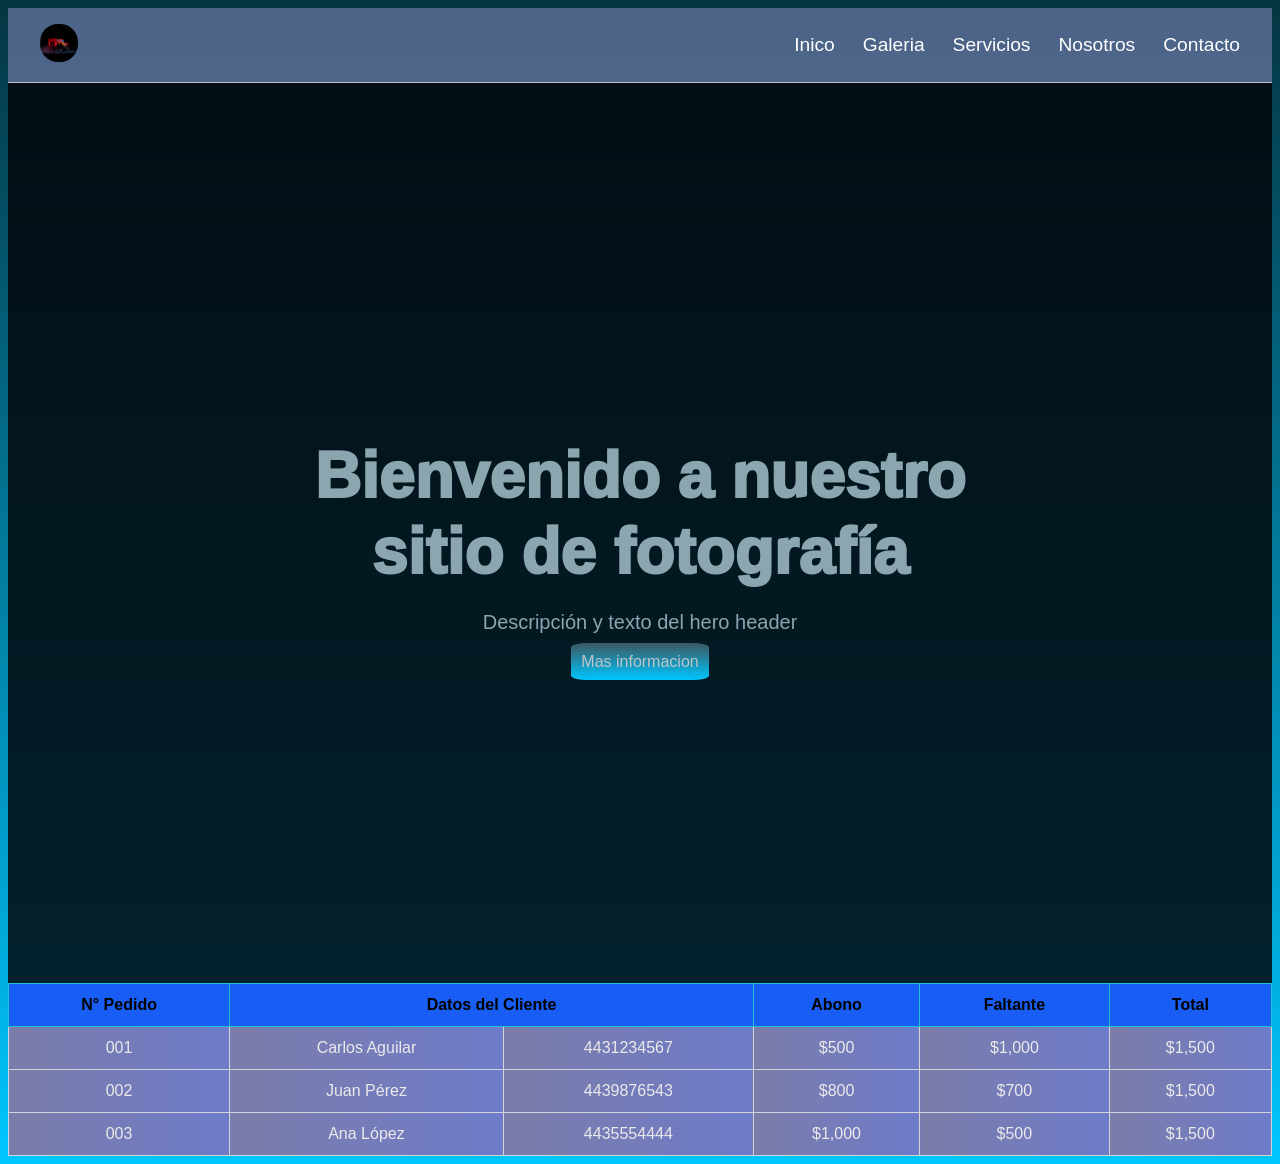
<file: index.html>
<!doctype html>
<html lang="en">
  <head>
    <meta charset="UTF-8" />
    <meta name="viewport" content="width=device-width, initial-scale=1.0" />
    <title>Hero</title>
    <link rel="stylesheet" href="./css/style.css" />
  </head>

  <body>
    <nav class="nav">
      <a class="navbar_logo" href="#"
        ><img src="../img/1.jpg" alt="" height="38" width="38" style="border-radius: 18px;"/></a>
      <ul class="navbar_link">
        <li><a href="index.html">Inico</a></li>
        <li><a href="galeria.html">Galeria </a></li>
        <li><a href="servicios.html">Servicios</a></li>
        <li><a href="nosotros.html">Nosotros</a></li>
        <li><a href="#">Contacto</a></li>
      </ul>
      <button class="nav_toggle" aria-label="Abrir menu">
        <img src="../img/list.svg" alt="" />
      </button>
    </nav>
    <header class="hero">
      <video class="hero_bg" autoplay loop muted playsinline>
        <source src="../img/v2.mp4" />
      </video>

      <div class="hero-overlay"></div>
      <div class="hero-content">
        <h1>Bienvenido a nuestro sitio de fotografía</h1>
        <p>Descripción y texto del hero header</p>
        <a href="www.google.com" class="btn-inf">Mas informacion</a>
      </div>
    </header>


<!--
    <section>
      <h1>seccion de listado</h1>
      <p>lista desordenada</p>
      <ul style="color: green; font-size: 1.5rem; font-weight: 400">
        <li>Elemento 1</li>
        <li>Elemento 2</li>
        <li>Elemento 3</li>
      </ul>
      <p>lista ordenada</p>
      <ol start="2" reserved>
        <li>O</li>
        <li>A</li>
        <li style="color: blue; font-size: 1.6rem; list-style: armenian">
          No se
        </li>
        <li style="color: gold; font-size: 1.6rem; list-style: inside">
          no se 2
        </li>
      </ol>
    </section>
-->



<table class="tabla-pedidos">

    <tr>
        <th>N° Pedido</th>
        <th colspan="2">Datos del Cliente</th>
        <th>Abono</th>
        <th>Faltante</th>
        <th>Total</th>
    </tr>

    <tr>
        <td>001</td>
        <td >Carlos Aguilar</td>
        <td>4431234567</td>
        <td>$500</td>
        <td>$1,000</td>
        <td>$1,500</td>
    </tr>

    <tr>
        <td>002</td>
        <td>Juan Pérez</td>
        <td>4439876543</td>
        <td>$800</td>
        <td>$700</td>
        <td>$1,500</td>
    </tr>

    <tr>
        <td>003</td>
        <td>Ana López</td>
        <td>4435554444</td>
        <td>$1,000</td>
        <td>$500</td>
        <td>$1,500</td>
    </tr>

</table>
  </body>
</html>
</file>
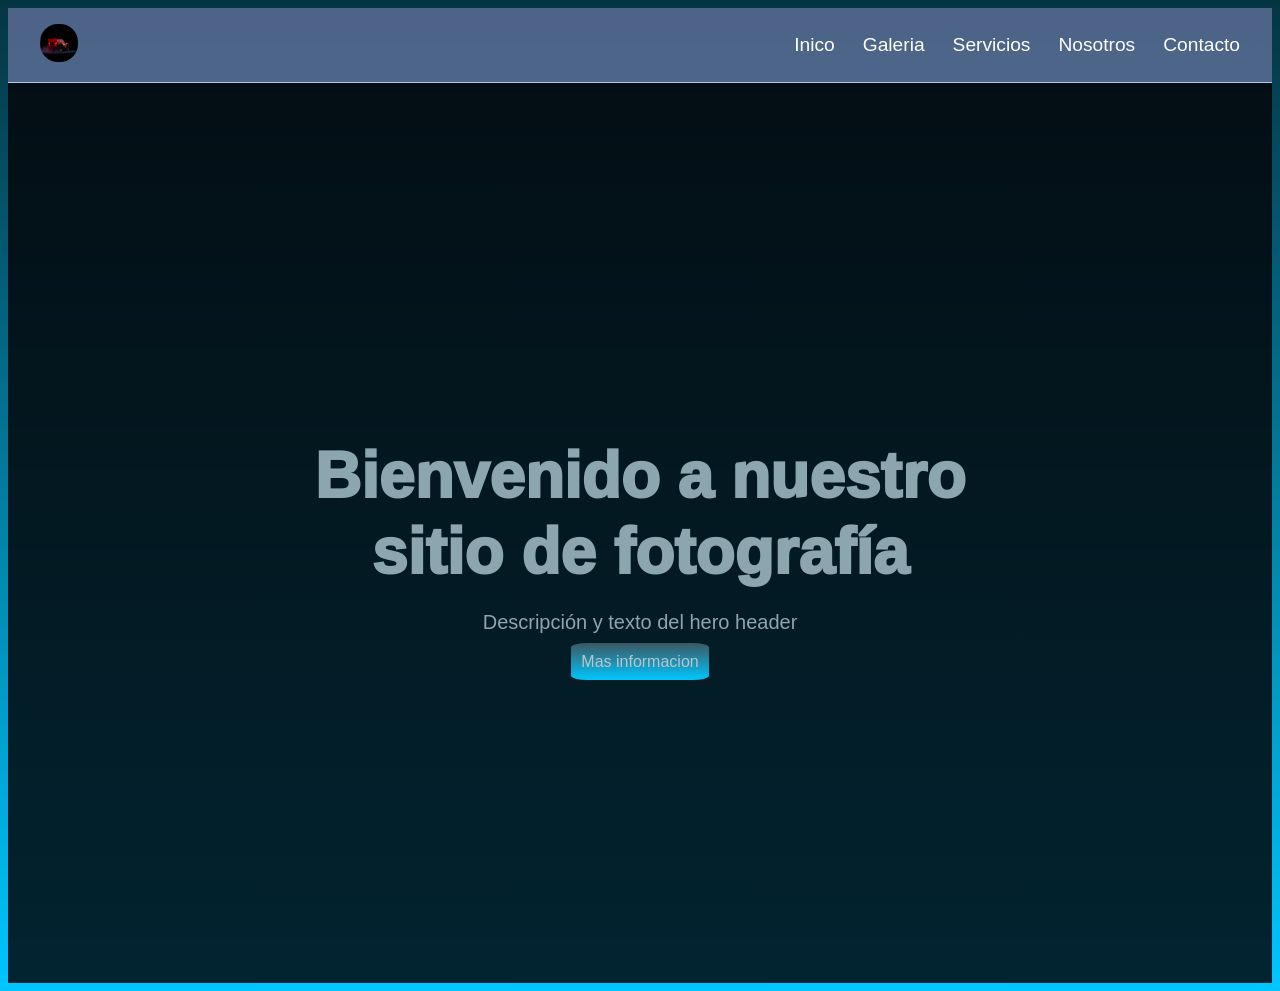
<file: html/index.html>
<!doctype html>
<html lang="en">
  <head>
    <meta charset="UTF-8" />
    <meta name="viewport" content="width=device-width, initial-scale=1.0" />
    <title>Hero</title>
    <link rel="stylesheet" href="../css/style.css" />
  </head>

  <body>
    <nav class="nav">
      <a class="navbar_logo" href="#"
        ><img src="../img/1.jpg" alt="" height="38" width="38" style="border-radius: 18px;"/></a>
      <ul class="navbar_link">
        <li><a href="index.html">Inico</a></li>
        <li><a href="galeria.html">Galeria </a></li>
        <li><a href="servicios.html">Servicios</a></li>
        <li><a href="nosotros.html">Nosotros</a></li>
        <li><a href="#">Contacto</a></li>
      </ul>
      <button class="nav_toggle" aria-label="Abrir menu">
        <img src="../img/list.svg" alt="" />
      </button>
    </nav>
    <header class="hero">
      <video class="hero_bg" autoplay loop muted playsinline>
        <source src="../img/v2.mp4" />
      </video>

      <div class="hero-overlay"></div>
      <div class="hero-content">
        <h1>Bienvenido a nuestro sitio de fotografía</h1>
        <p>Descripción y texto del hero header</p>
        <a href="www.google.com" class="btn-inf">Mas informacion</a>
      </div>
    </header>


<!--
    <section>
      <h1>seccion de listado</h1>
      <p>lista desordenada</p>
      <ul style="color: green; font-size: 1.5rem; font-weight: 400">
        <li>Elemento 1</li>
        <li>Elemento 2</li>
        <li>Elemento 3</li>
      </ul>
      <p>lista ordenada</p>
      <ol start="2" reserved>
        <li>O</li>
        <li>A</li>
        <li style="color: blue; font-size: 1.6rem; list-style: armenian">
          No se
        </li>
        <li style="color: gold; font-size: 1.6rem; list-style: inside">
          no se 2
        </li>
      </ol>
    </section>
-->




  </body>
</html>
</file>
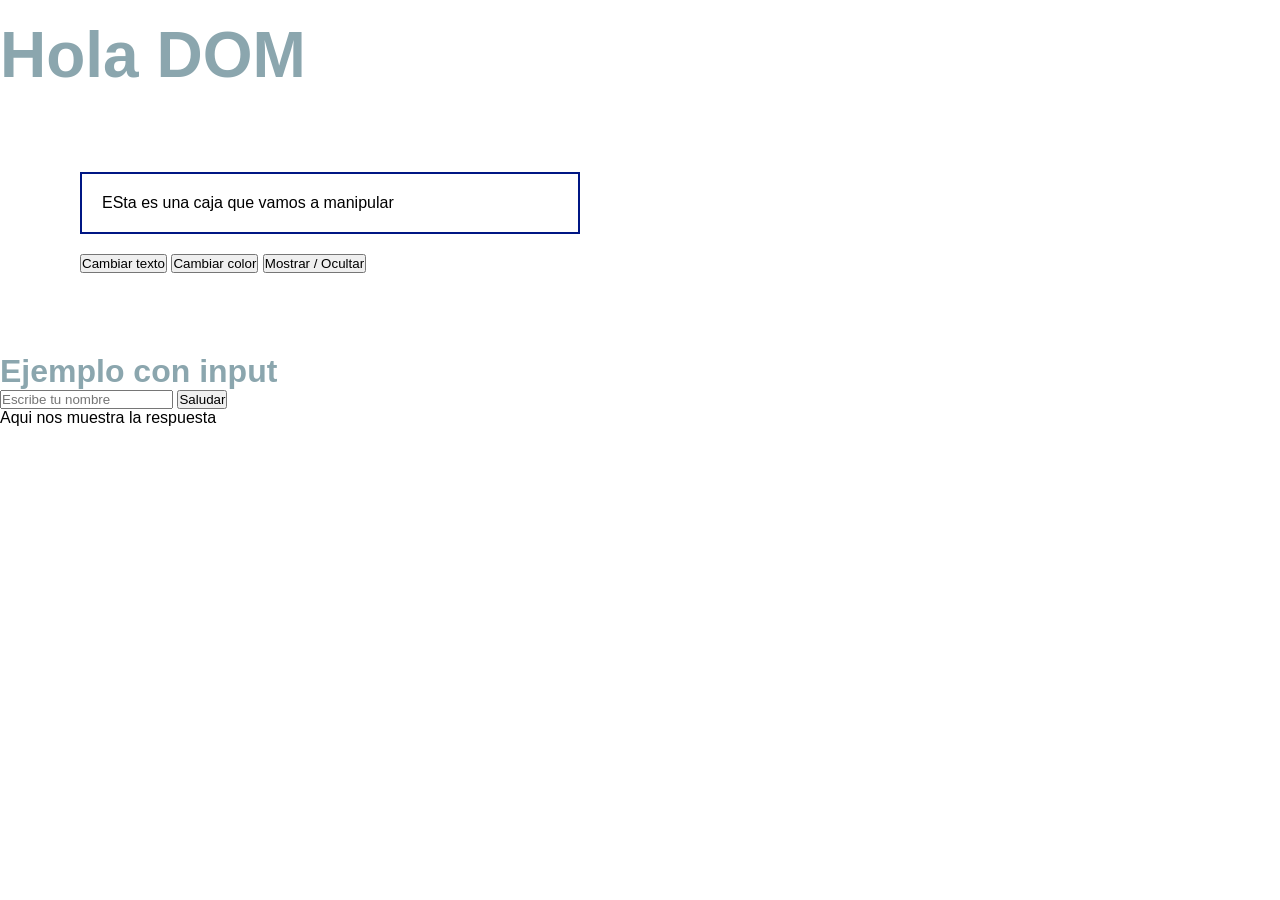
<file: dom.html>
<!DOCTYPE html>
<html lang="en">
<head>
    <meta charset="UTF-8">
    <meta name="viewport" content="width=device-width, initial-scale=1.0">
    <title>Dejemplo 1: DocumentGetElementy</title>
</head>
<style>
    *{
        box-sizing: border-box;
        margin: 0;
        padding: 0;
        font-family: 'Franklin Gothic Medium', 'Arial Narrow', Arial, sans-serif;

    }
    .contenedor{
        padding: 80px;
    }
    #titulo{
        color: #8ba6ae;
        text-shadow: 2px, 2px, 2px, 8px rgb(250, 247, 247);
        font-size: 4rem;
    }
    .caja{
        border: 2px solid rgb(0, 22, 132);
        padding: 20px;
        width: 500px;
        margin-bottom: 20px;
    }
    #titulo2{
        color: #8ba6ae;
        font-size: 2rem;
    }
   
</style>
<body>





<br>

 <h2 id="titulo">Hola DOM</h2>

<div class="contenedor">
<div id="caja" class="caja">
    ESta es una caja que vamos a manipular
</div>
<button id="btn-texto">Cambiar texto</button>
<button id="btn-color">Cambiar color</button>
<button id="btn-ocultar">Mostrar / Ocultar</button>
</div>


<h3 id="titulo2">Ejemplo con input</h3>
<input type="text" id="nombre" placeholder="Escribe tu nombre">
<button id="btn-saludar"> Saludar</button>
<p id="saludo"> Aqui nos muestra la respuesta</p>

<br><br><br><br>

</body>
</html>
<script src="./js/dom.js"></script>
</file>
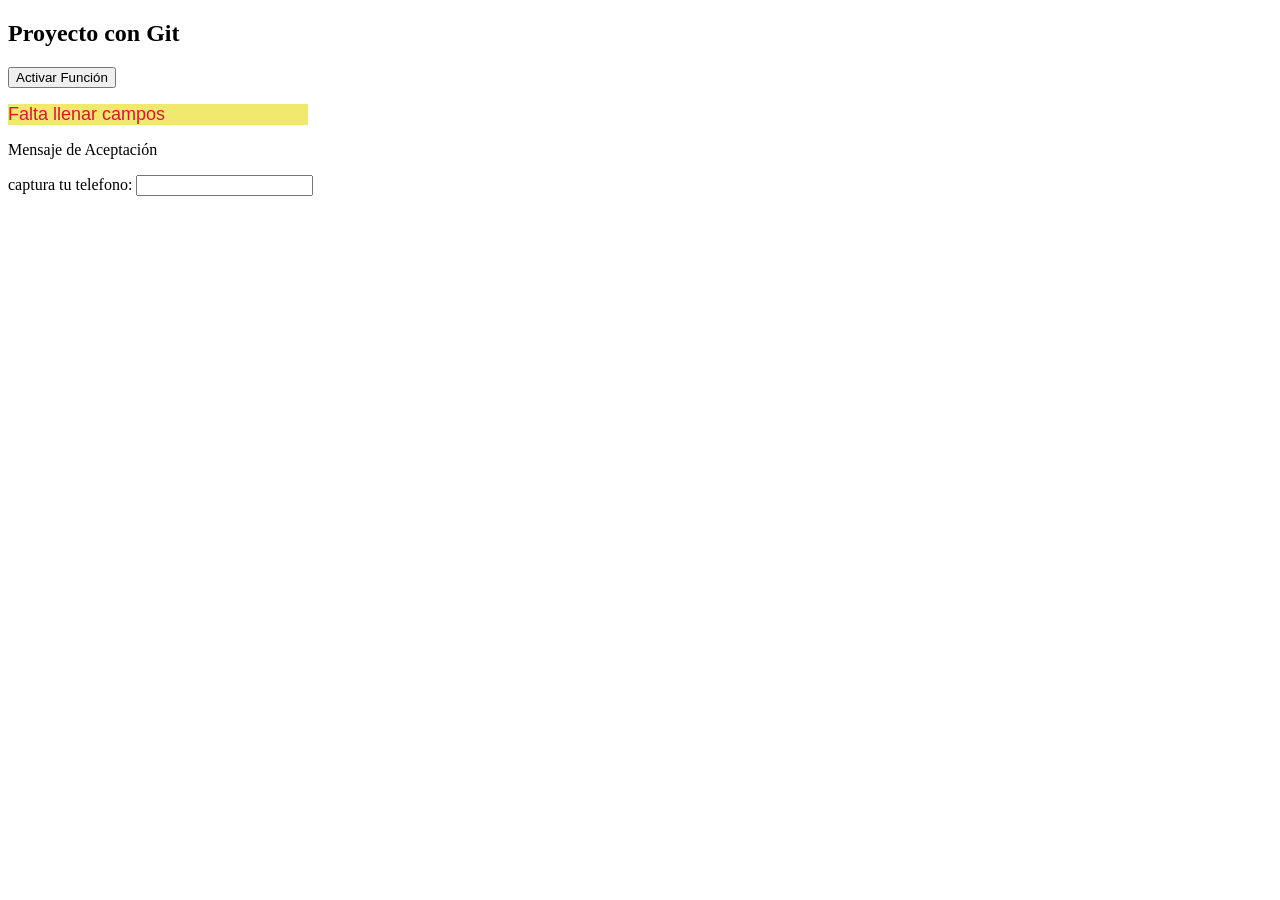
<file: dom_js.html>
<!DOCTYPE html>
<html lang="en">
<head>
    <meta charset="UTF-8">
    <meta name="viewport" content="width=device-width, initial-scale=1.0">
    <title>Document</title>
</head>
<body>

<h2>Proyecto con Git</h2>

<button id="btn_activa" name="boton1"> Activar Función </button>

<p>
<span id="mensaje_error" class="boton"style="   display: none;color: crimson;font-weight: 500;font-size: 18px;font-family: Arial, Helvetica, sans-serif;background-color: rgb(241, 232, 110);
width: 300px;"> Falta llenar campos </span>
</p>

<p>
<span id="mensaje_aceptacion"class="boton" style="display: none;"> Mensaje de Aceptación</span>
</p>

<p><label for="">captura tu telefono: </label> <input type="tel" name="telefono" id="telefono">
</p>
<p id="resultado"></p>

</body>
</html>
<script src="./js/fundamentos.js"></script>
<script src="./js/script.js"></script>
</file>
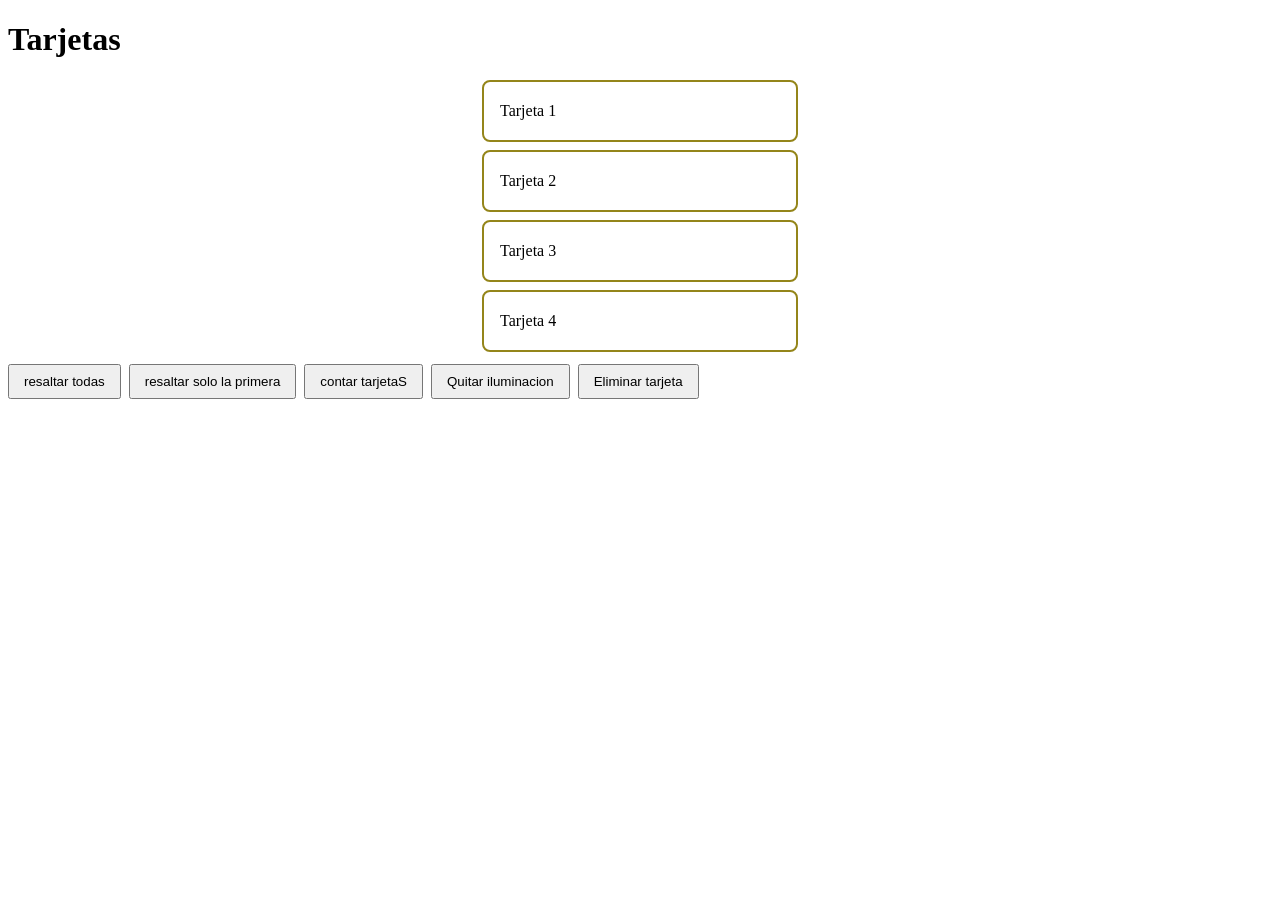
<file: tarjetas.html>
<!DOCTYPE html>
<html lang="en">
<head>
    <meta charset="UTF-8">
    <meta name="viewport" content="width=device-width, initial-scale=1.0">
    <title>Document</title>
</head>
<style>
     .tarjeta {
    width: 280px;
    padding: 20px 16px;
    margin: 8px auto;
    border: 2px solid #94851a;
    border-radius: 8px;
    transition: all .3s;
    position: center;
}
    .resaltada{
        background:#0d2035 ;
        border-color: #ffda0a;
        color: white;
    }
    button{
        padding: 8px 14px;
        margin: 4px 4px 4px 0;
        cursor: pointer;
        
    }
</style>
<body>
    
<h1>Tarjetas</h1>
<div class="tarjeta">Tarjeta 1</div>
<div class="tarjeta">Tarjeta 2</div>
<div class="tarjeta">Tarjeta 3</div>
<div class="tarjeta">Tarjeta 4</div>

<button id="Btn-resaltar">resaltar todas</button>
<button id="Btn-primera">resaltar solo la primera</button>
<button id="Btn-contar">contar tarjetaS</button>
<button id="Btn-quitar">Quitar iluminacion</button>
<button id="Btn-eliminar">Eliminar tarjeta</button>
<p id="resultado"></p>

</body>
</html>
<script src="./js/tarjetas.js"></script>
</file>
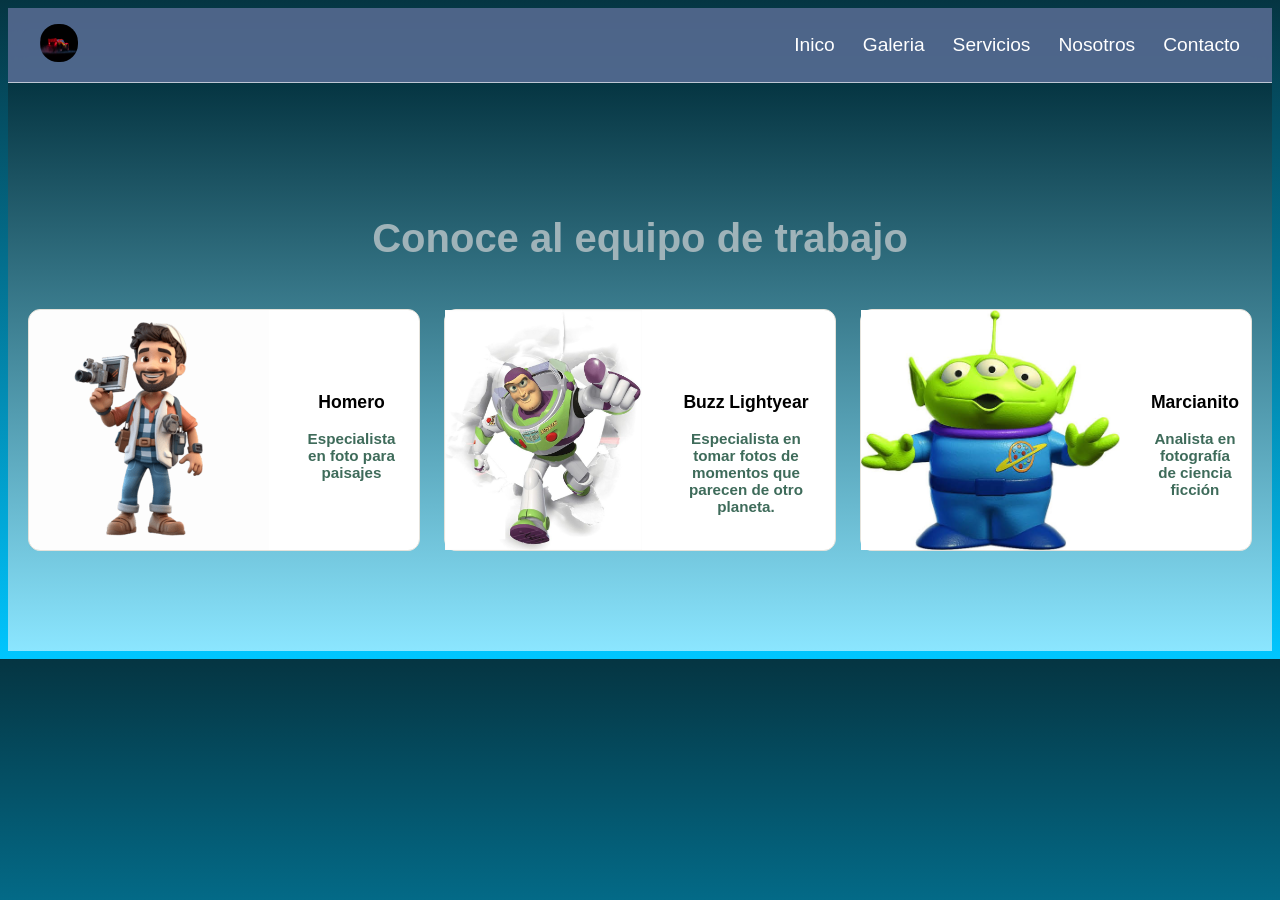
<file: html/nosotros.html>
<!DOCTYPE html>
<html lang="en">
<head>
    <meta charset="UTF-8">
    <meta name="viewport" content="width=device-width, initial-scale=1.0">
    <title>Document</title>
    <link rel="stylesheet" href="../css/style.css" />
</head>
<body>
        <nav class="nav">
      <a class="navbar_logo" href="#"
        ><img src="../img/1.jpg" alt="" height="38" width="38" style="border-radius: 18px;"/></a>
      <ul class="navbar_link">
        <li><a href="index.html">Inico</a></li>
        <li><a href="galeria.html">Galeria </a></li>
        <li><a href="servicios.html">Servicios</a></li>
        <li><a href="nosotros.html">Nosotros</a></li>
        <li><a href="#">Contacto</a></li>
      </ul>
      <button class="nav_toggle" aria-label="Abrir menu">
        <img src="../img/list.svg" alt="" />
      </button>
    </nav>

        <section class="contenido">
      <div class="contenido-inner">
        <h2>Conoce al equipo de trabajo</h2>
      </div>

      <div class="equipo">
        <article class="miembro">
          <img src="../img/f.png" alt="" />
          <div class="datos">
            <h3>Homero</h3>
            <p class="cargo">Especialista en foto para paisajes</p>
          </div>
        </article>
        <article class="miembro">
          <img src="../img/vozz.png" alt="" />
          <div class="datos">
            <h3>Buzz Lightyear</h3>
            <p class="cargo">
              Especialista en tomar fotos de momentos que parecen de otro
              planeta.
            </p>
          </div>
        </article>
        <article class="miembro">
          <img src="../img/mar.png" alt="" />
          <div class="datos">
            <h3>Marcianito</h3>
            <p class="cargo">Analista en fotografía de ciencia ficción</p>
          </div>
        </article>
      </div>
    </section>
</body>
</html>
</file>
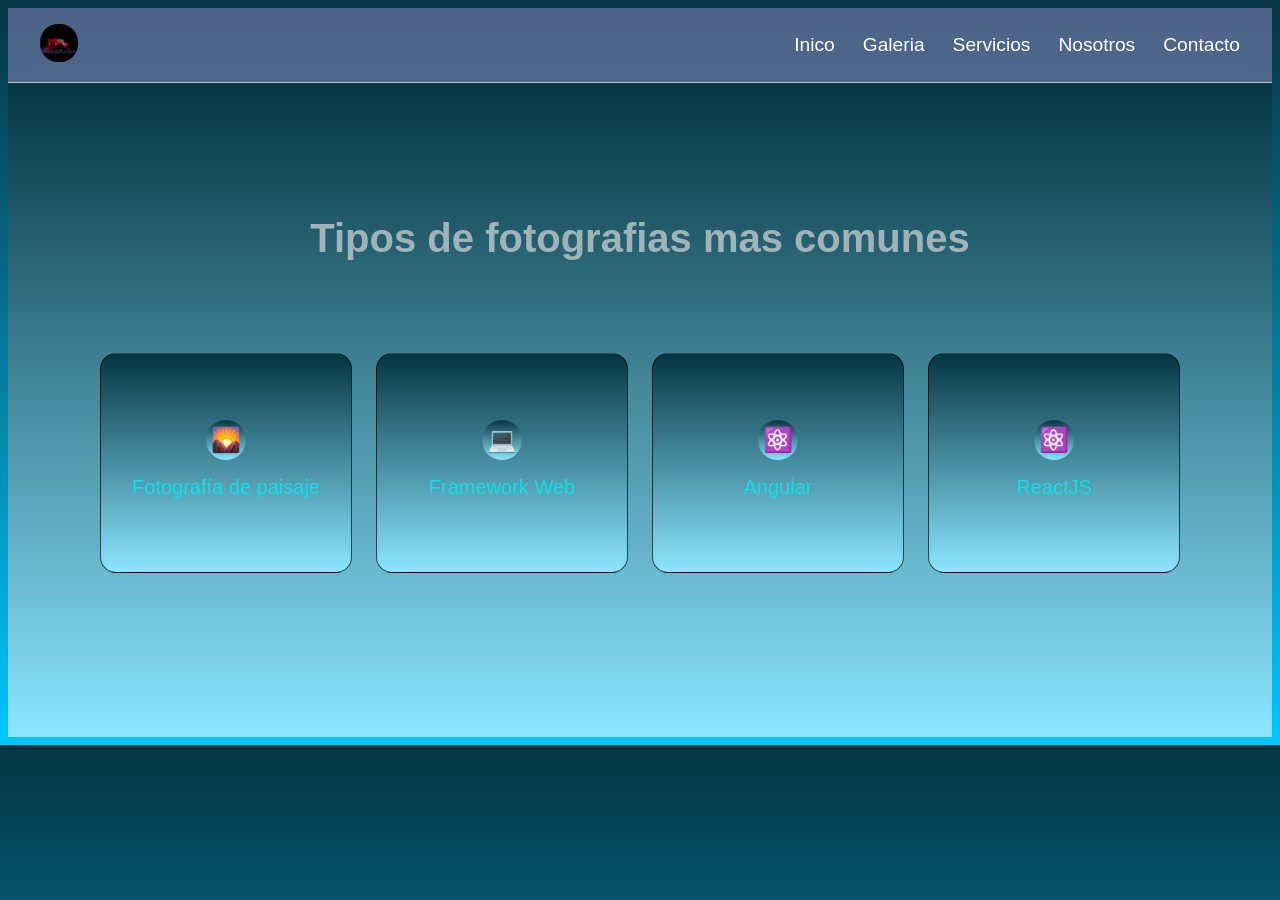
<file: html/servicios.html>
<!doctype html>
<html lang="en">
  <head>
    <meta charset="UTF-8" />
    <meta name="viewport" content="width=device-width, initial-scale=1.0" />
    <title>Hero</title>
    <link rel="stylesheet" href="../css/style.css" />
  </head>

  <body>
        <nav class="nav">
      <a class="navbar_logo" href="#"
        ><img src="../img/1.jpg" alt="" height="38" width="38" style="border-radius: 18px;"/></a>
      <ul class="navbar_link">
        <li><a href="index.html">Inico</a></li>
        <li><a href="galeria.html">Galeria </a></li>
        <li><a href="servicios.html">Servicios</a></li>
        <li><a href="nosotros.html">Nosotros</a></li>
        <li><a href="#">Contacto</a></li>
      </ul>
      <button class="nav_toggle" aria-label="Abrir menu">
        <img src="../img/list.svg" alt="" />
      </button>
    </nav>

    <section id="section1" class="contenido">
      <div class="contenido-inner">
        <h2>Tipos de fotografias mas comunes</h2>
      </div>

      <section class="cards">
        <div class="card">
          <div class="card-inner">
            <div class="card-front">
              <div class="card-icon">🌄</div>
              <h3 class="card-title">Fotografía de paisaje</h3>
            </div>
            <div class="card-black">
              
                <img src="../img/paisaje.png" alt="" height="190" width="250" />
              
            </div>
          </div>
        </div>

        <div class="card">
          <div class="card-inner">
            <div class="card-front">
              <div class="card-icon">💻</div>
              <h3 class="card-title">Framework Web</h3>
            </div>
            <div class="card-black">
              <p class="card-text">Desarrollo de aplicaciones web.</p>
            </div>
          </div>
        </div>

        <div class="card">
          <div class="card-inner">
            <div class="card-front">
              <div class="card-icon">⚛️</div>
              <h3 class="card-title">Angular</h3>
            </div>
            <div class="card-black">
              <p class="card-text">Desarrollo con Angular.</p>
            </div>
          </div>
        </div>

        <div class="card">
          <div class="card-inner">
            <div class="card-front">
              <div class="card-icon">⚛️</div>
              <h3 class="card-title">ReactJS</h3>
            </div>
            <div class="card-black">
              <p class="card-text">Desarrollo con React.</p>
            </div>
          </div>
        </div>
      </section>
    </section>
<!--
    <section>
      <h1>seccion de listado</h1>
      <p>lista desordenada</p>
      <ul style="color: green; font-size: 1.5rem; font-weight: 400">
        <li>Elemento 1</li>
        <li>Elemento 2</li>
        <li>Elemento 3</li>
      </ul>
      <p>lista ordenada</p>
      <ol start="2" reserved>
        <li>O</li>
        <li>A</li>
        <li style="color: blue; font-size: 1.6rem; list-style: armenian">
          No se
        </li>
        <li style="color: gold; font-size: 1.6rem; list-style: inside">
          no se 2
        </li>
      </ol>
    </section>
-->


</table>
  </body>
</html>
</file>
<file: css/style.css>
body {
    background: linear-gradient(#053542, #00c6ff);
    font-family: 'Franklin Gothic Medium', 'Arial Narrow', Arial, sans-serif;
}

.nav {
    position: sticky;
    top: 0;
    left: 800px;
    z-index: 10;
    display: flex;
    align-items: center;
    justify-content: space-between;
    padding: 16px 32px;
    background: rgba(91, 109, 149, 0.85);
    backdrop-filter: blur(8px);
    border-bottom: 1px solid rgba(255, 255, 255, 0.626);
}

.nav_toggle {
    display: none;
    background-color: rgb(53, 81, 167);

}

.navbar_logo {
    font-weight: 700;
    font-size: 1rem;
    text-decoration: none;
    color: rgba(0, 0, 0, 0.8);
    border-radius: 18px;
}

.navbar_link {
    display: flex;
    gap: 28px;
    list-style: none;
    margin: 0;
    padding: 0;
}

.navbar_link a {
    color: white;
    font-weight: 500;
    text-decoration: none;
    font-size: 1.2rem;
    transition: color 0.15s ease;
}

.navbar_link a:hover {
    color: rgb(125, 186, 255);
    font-size: 1.2rem;
    font-weight: 600;
}

.hero {
    position: relative;
    width: 100%;
    height: 100vh;
    overflow: hidden;
    display: flex;
    align-items: center;
    justify-content: center;
    color: #fff;
    text-align: center;
}

.hero_bg {
    position: absolute;
    top: 50%;
    left: 50%;
    min-width: 100%;
    min-height: 100%;
    width: auto;
    height: auto;
    transform: translate(-50%, -50%);
    object-fit: cover;
    z-index: 1;
}

.hero-overlay {
    position: absolute;
    inset: 0;
    background: rgba(0, 0, 0, 0.67);
    z-index: 2;
}

.hero::before {
    content: '';
    position: absolute;
    top: 0;
    width: 100%;
    height: 100vh;
    background-color: rgb(15, 23, 42, 0.5);
}

.hero-content {
    position: relative;
    z-index: 2;
    text-align: center;
    max-width: 800px;
    padding: 20px;
    color: #8ba6ae;
}

.hero-content h1 {
    font-size: 4rem;
    font-weight: 1000;
    margin-bottom: 1rem;
    line-height: 1.2;
    text-shadow: 2px, 2px, 2px, 8px rgb(250, 247, 247);
}

.hero-content p {
    margin-bottom: 1.2rem;
    font-size: 1.25rem;
    font-weight: 300;
    text-shadow: 1px, 1px, 1px, 4px rgba(245, 241, 241, 0.5);
}

.btn-inf {
    background: linear-gradient(#3c5760, #00c6ff);
    padding: 10px;
    color: #bdc4c6;
    text-decoration: none;
    font-size: 1rem;
    font-weight: 300;
    border-radius: 12%;
    transition: all 3s ease;
    box-shadow: 0px, 3px, 15px, rgb(3, 3, 3, 2.5);
}

.btn-inf:hover {
    font-size: 15px;
    color: #8be6ff;
    background: linear-gradient(#0a0226, #4547cc);
    box-shadow: 0px, 6px, 20px rgb(6, 3, 3, 254);
}

.contenido {
    background: linear-gradient(#053542, #8be6ff);
    padding: 100px 20px;
    text-align: center;
}

.contenido-inner {
    margin: 0 auto;
    max-width: 880px;
}

.contenido-inner h2 {
    font-size: 2.5rem;
    margin-bottom: 1.75rem;
    color: #9fb3b9;
    text-shadow: 2px, 2px, 2px, 8px rgb(250, 247, 247);
}

.contenido-inner p {
    margin-bottom: 1.2rem;
    font-size: 1.25rem;
    font-weight: 300;
    text-shadow: 1px, 1px, 1px, 4px rgb(0, 0, 0, 0.5);
}

.cards {
    max-width: 1080px;
    margin: 0 auto;
    padding: 64px 24px;
    display: grid;
    grid-template-columns: repeat(auto-fit, minmax(240px, 1fr));
    gap: 24px;
}

.card {
    background: transparent;
    height: 220px;
    perspective: 1200px;
}

.card-inner {
    position: relative;
    width: 100%;
    height: 100%;
    text-align: center;
    transition: transform 0.8s cubic-bezier(0.4, 0.2, 0.2, 1);
    transform-style: preserve-3d;
}

.card:hover .card-inner {
    transform: rotateY(180deg);

}

.card-front,
.card-black {
    position: absolute;
    inset: 0;
    backface-visibility: hidden;
    border-radius: 16px;
    border: 1px solid rgba(0, 0, 0, 0.67);
    padding: 26px 24px;
    display: flex;
    flex-direction: column;
    align-items: center;
    justify-content: center;
}

.card-front {
    background: linear-gradient(#053542, #8be6ff);
    box-shadow: 0px, 3px, 15px, rgb(3, 3, 3, 2.5);

}

.card-black {
    background: linear-gradient(#053542, #8be6ff);
    transform: rotateY(180deg);
    color: #11dfe9;
    font-weight: 300;
    font-size: 1.25rem;     
    img {
        width: 250px;
        height: 100%;
        object-fit: cover;
        border-radius: 12px;
    }
}

.card-icon {
    width: 40px;
    height: 40px;
    border-radius: 80px;
    background: linear-gradient(#053542, #8be6ff);
    color: #11dfe9;
    display: flex;
    align-items: center;
    justify-content: center;
    font-size: 1.5rem;
    margin-bottom: 16px;
    animation: baile 2s infinite;
}

.card-title {
    margin: 0 0 8px;
    color: #11dfe9;
    font-weight: 300;
    font-size: 1.25rem;
}

.card-text {
    margin: 0;
    color: #11dfe9;
    font-weight: 300;
    font-size: 1.25rem;
}

.card-black .card-text {
    color: rgba(185, 3, 3, 0.8);

}

.equipo {
    display: grid;
    grid-template-columns: repeat(auto-fit, minmax(210px, 1fr));
    gap: 24px;
}

.miembro {
    display: flex;
    align-items: start;
    margin-top: 20px;
    background: #ffffff;
    border-radius: 12px;
    border: 1px solid #e4e2db;
}

.miembro img {
    width: 68%;
    height: 240px;
    object-fit: cover;
    display: block;

}

.mtembro img:hover,
.datos:hover {
    -webkit-transform: scale(1.3);
    transform: scale(1.3);
    overflow: hidden;
}

.miembro .datos {
    padding: 16px;
    margin-top: 48px;
    margin-left: 15px;
    font-size: 1.8rem;
    font-weight: 608;
}

.miembro h3 {
    font-size: 1.1rem;
}

.miembro .cargo {
    color: #3e6b5a;
    font-size: 0.95rem;
}

@media (max-width: 720px) {
    .navbar_link {
        display: none;
    }

    .nav_toggle {
        display: block;
        background-color: rgb(0, 34, 137);
        cursor: pointer;
    }

}
.galeria{
    width: 90%;
    margin: 50px auto;
    padding-bottom: 30px;
    border-bottom: 1px solid #dcdcdc;
}

.galeria h2{
    font-size: 22px;
    margin-bottom: 5px;
    color: #002fc9;
}

.galeria p{
    color: #0235ff;
    margin-bottom: 20px;
}

.contenedor-galeria{
    display: grid;
    grid-template-columns: 2fr 1fr 1fr 1fr 1fr;
    gap: 10px;
    align-items: start;
}

.img-grande{
    height: 250px;
    width: 380px;
}

.img-pequena{
    height: 80px;
}

.contenedor-galeria img{
    width: 100%;
    height: 150px;
    object-fit: cover;
    border-radius: 6px;
    display: block;
    transition: .3s;
}

.contenedor-galeria img:hover{
    transform: scale(1.03);
}
.tabla-pedidos{
    width: 100%;
    border-collapse: collapse;
    font-family: Arial, sans-serif;
}

 .tabla-pedidos th{
    border: 1px solid #22c1d3;
    padding: 12px;
    text-align: center;
    background-color: rgb(25, 94, 244);
    color: black;
 }
.tabla-pedidos td{
    border: 1px solid #d1d5db;
    padding: 12px;
    text-align: center;
    background: linear-gradient(to right, rgb(124, 124, 169), rgb(109, 123, 201));
    color: rgb(236, 234, 234);
}

.tabla-pedidos th{
    font-weight: bold;
}
</file>
